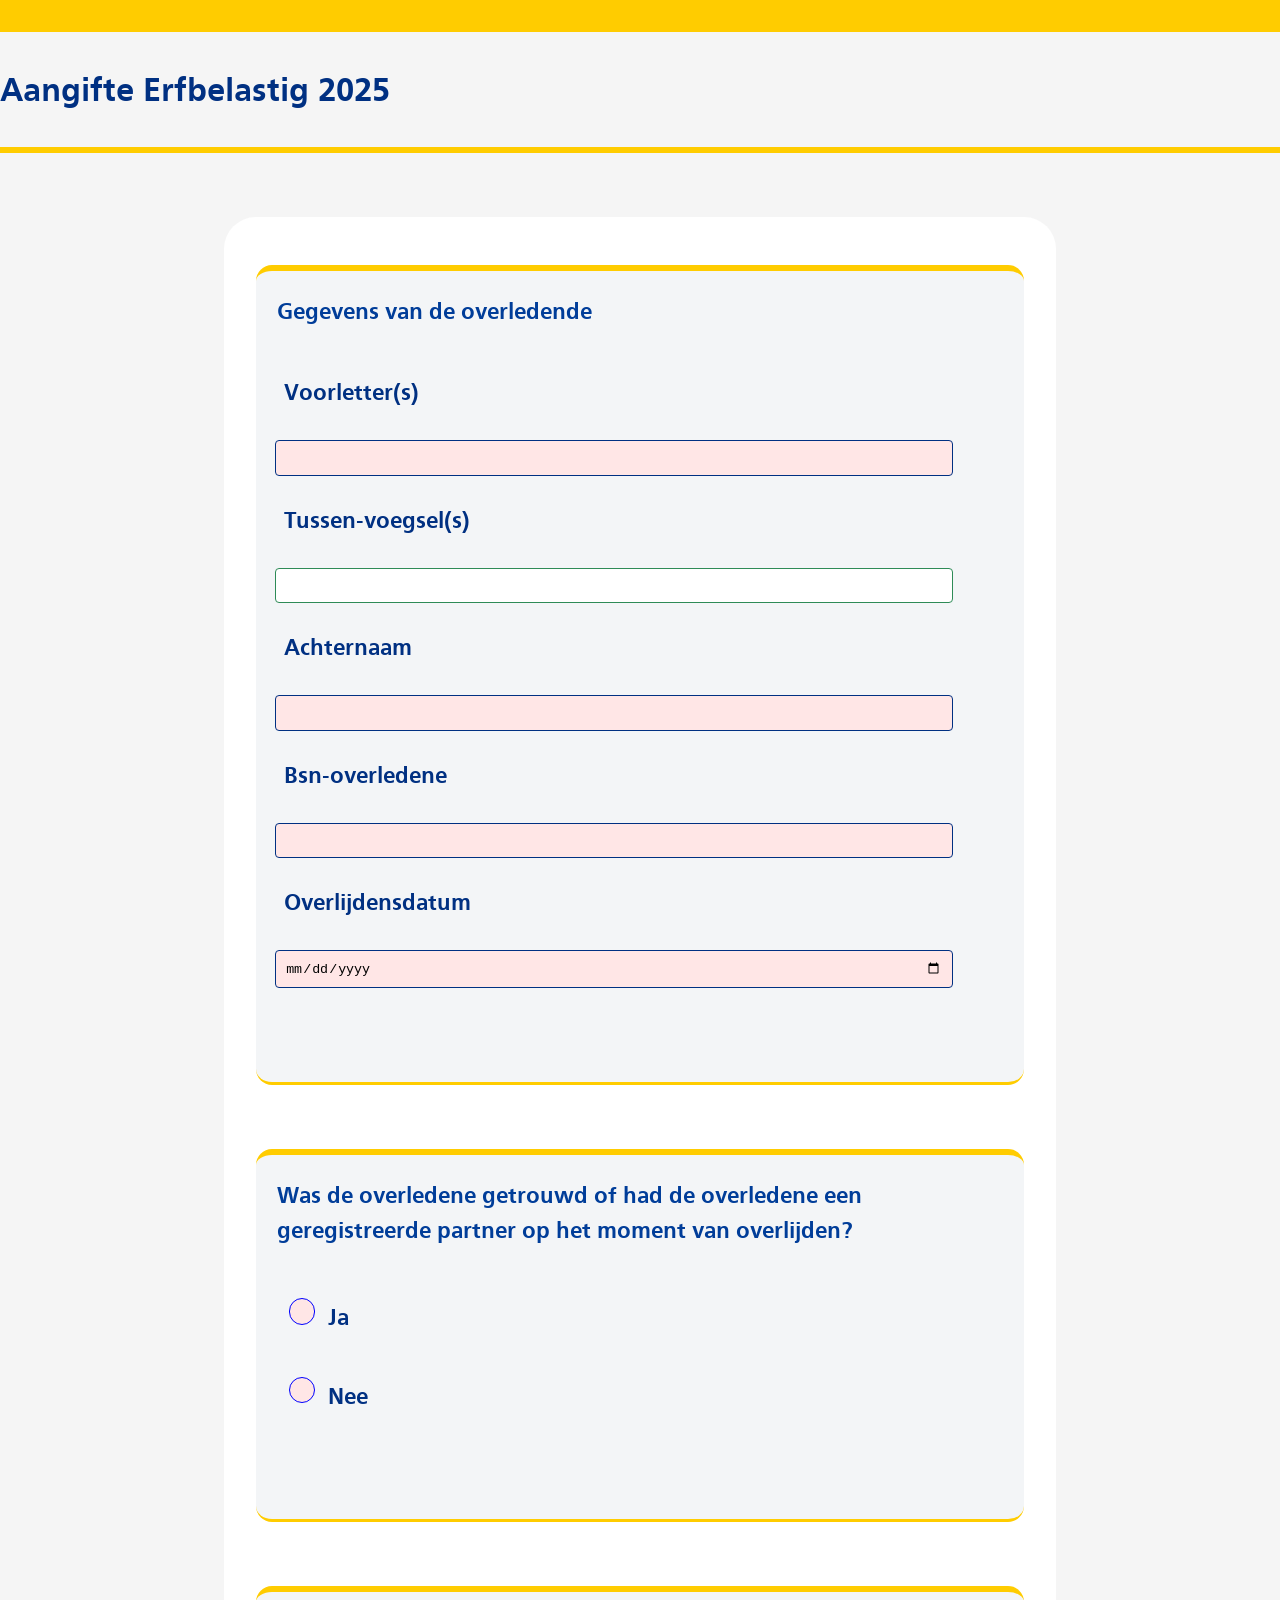
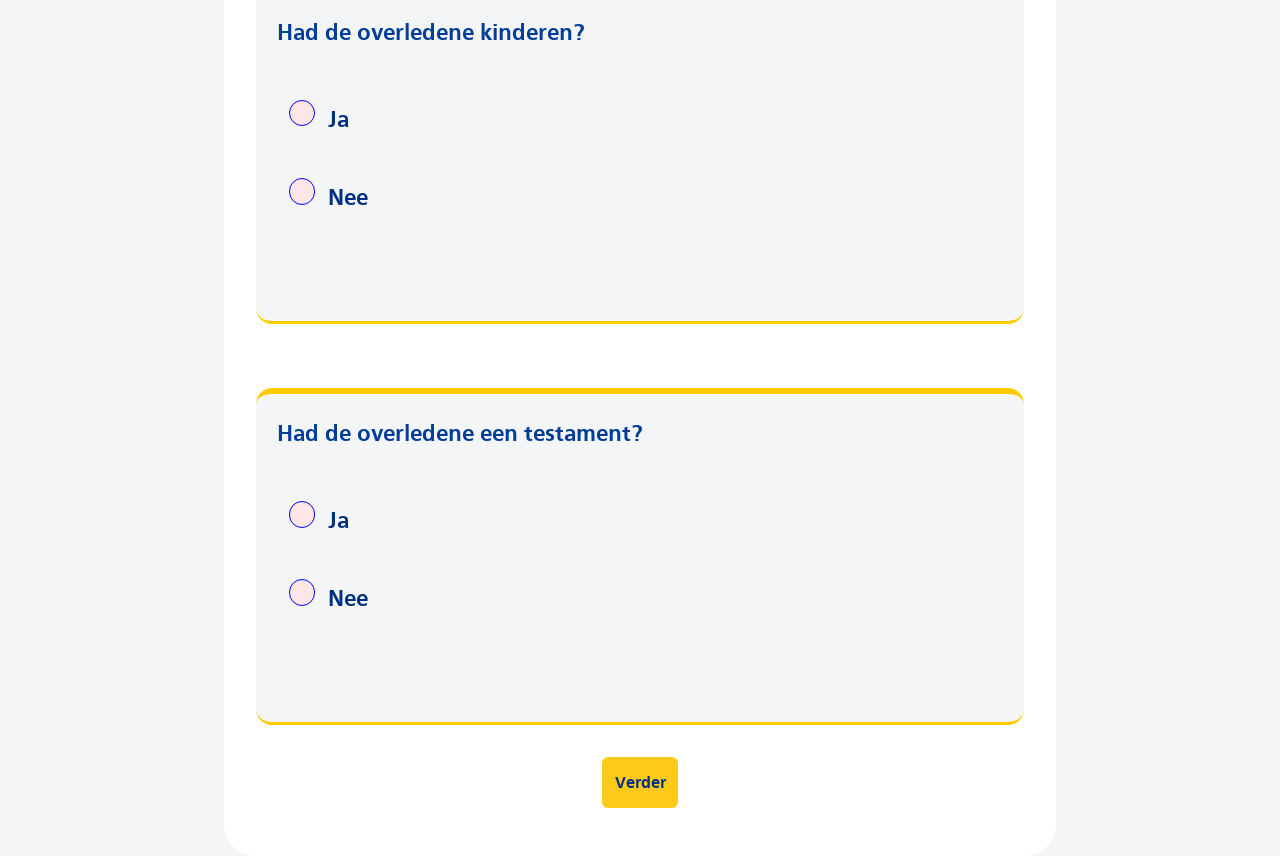
<file: index.html>
<!DOCTYPE html>
<html lang="nl">

<head>
  <meta charset="UTF-8">
  <meta name="author" content="Aya Alnabelsi">
  <meta name="viewport" content="width=device-width, initial-scale=1.0">
  <link href="style/style.css" rel="stylesheet">
  <title>Aangifte Erfbelastig 2025</title>
</head>

<body class="index">

  <header>
    <h1> Aangifte Erfbelastig 2025 </h1>
  </header>

  <main>
    <form>
      <div>
        <fieldset>
          <legend>Gegevens van de overledende </legend>
          <label for="Voorletter">Voorletter(s)</label>
          <input maxlength="9" required type="text" id="Voorletter">

          <label for="Tussen-voegsel">Tussen-voegsel(s)</label>
          <input maxlength="8"  type="text" id="Tussen-voegsel">

          <label for="Achternaam">Achternaam</label>
          <input maxlength="20" required type="text" id="Achternaam">
          <!--https://www.w3schools.com/html/tryit.asp?filename=tryhtml_form_submit-->

          <label for="Bsn-overledene">Bsn-overledene</label>
          <!--Om ervoor te zorgen dat er allen cijfers ingevoerd worden en prc 9-->
          <input type="text" id="bsn" name="bsn" pattern="[0-9]{9}" maxlength="9" inputmode="numeric" required>
          <!-- maxlength codepen uitleg Vasilies -->

          <label for="Overlijdensdatum">Overlijdensdatum</label>
          <input type="date" id="Overlijdensdatum" name="Overlijdensdatum" max="2025-12-31" required>
          <!--https://developer.mozilla.org/en-US/docs/Web/HTML/Reference/Elements/input/date-->

        </fieldset>
      </div>

      <div>
        <fieldset id="vraagGetrouwd">
          <legend>Was de overledene getrouwd of had de overledene een
            geregistreerde partner op het moment van overlijden?</legend>
          <label>
            <input required type="radio" name="getrouwd" value="ja" id="jaGetrouwd">
            Ja
          </label>
          <label>
            <input required type="radio" name="getrouwd" value="nee" id="neeGetrouwd">
            Nee
          </label>
        </fieldset>


        <fieldset id="VoorwaardeVragen">
          <legend>Hadden de overledene en diens echtgenoot of
            geregistreerde partner huwelijkse of partnerschapsvoorwaarden laten vastleggen in een notariële akte?
          </legend>
          <label>
            <input required type="radio" name="voorwaarden" value="ja" id="jaVoorwaarde">
            Ja
          </label>

          <label>
            <input required type="radio" name="voorwaarden" value="nee" id="neeVoorwaarde">
            <!-- Dylan-->
            Nee
          </label>
        </fieldset>

        <fieldset id="verrekenbeding">
          <legend>Hadden de overledene en diens partner een finaal
            verrekenbeding?</legend>
          <label>
            <input required type="radio" name="verrekenbeding" value="ja" id="jaVerrekenbeding">
            Ja
          </label>

          <label>
            <input required type="radio" name="verrekenbeding" value="nee" id="neeVerrekenbeding">
            Nee
          </label>
        </fieldset>


        <fieldset id="Datumhuwelijks">
          <legend>Datum huwelijkse of partnerschapsvoorwaarden</legend>

          <label for="dag">Dag</label>
          <input type="number" id="dag" name="dag" min="1" max="31" placeholder="DD" required>

          <label for="maand">Maand</label>
          <input type="number" id="maand" name="maand" min="1" max="12" placeholder="MM" required>

          <label for="jaar">Jaar</label>
          <input type="number" id="jaar" name="jaar" placeholder="Jaar" required>
        </fieldset>
      </div>

      <div>
        <fieldset id="vraagKinderen">
          <legend>Had de overledene kinderen?</legend>
          <label>

            <input required type="radio" name="kinderen?" value="ja" id="jaKinderen">
            Ja
          </label>
          <label>
            <input required type="radio" name="kinderen?" value="nee" id="neeKinderen">
            Nee
          </label>
        </fieldset>


        <fieldset id="kinderVragen">
          <legend>Is 1 van deze kinderen eerder overleden dan de
            overledene voor wie u nu aangifte doet?</legend>
          <label>
            <input required type="radio" name="overledenkindere" value="ja" id="jaEerderoverleden">
            Ja
          </label>
          <label>
            <input required type="radio" name="overledenkindere" value="nee" id="neeEerderoverleden">
            Nee
          </label>
        </fieldset>

        <fieldset id="zelfKinderen">
          <legend>Had dit overleden kind zelf kinderen?</legend>
          <label>
            <input required type="radio" name="heeftkinderen" value="ja" id="jaZelfkinderen">
            Ja
          </label>

          <label>
            <input required type="radio" name="heefkinderen" value="nee" id="neeZelfkinderen">
            Nee
          </label>
        </fieldset>
      </div>

      <div>
        <fieldset id="vraagTestament">
          <legend>Had de overledene een testament?</legend>
          <label>
            <input required type="radio" name="testament" value="ja" id="jaTestament">
            Ja
          </label>
          <label>
            <input required type="radio" name="testament" value="nee" id="neeTestament">
            Nee
          </label>

          <p id="Opmerking">
            Vul de gegevens in van de notaris die het testament heeft opgemaakt en de datum van het testament.
          </p>
        </fieldset>




        <fieldset id="notaris">
          <legend>Protocolnummer notaris</legend>
          <label for="Protocolnummer notaris"></label>
          <input maxlength="9" required type="text" id="Protocolnummer notaris">

          <label for="Voorletter">Voorletter(s)</label>
          <input maxlength="9" required type="text" id="Voorletter(s) notaris<">

          <label for="Tussen-voegsel">Tussen-voegsel(s)</label>
          <input maxlength="8" required type="text" id="Tussen-voegsel notaris">

          <label for="Achternaam">Achternaam</label>
          <input maxlength="10" required type="text" id="Achternaam notaris">
          <!--https://www.w3schools.com/html/tryit.asp?filename=tryhtml_form_submit-->

          <label for="Vestigingsplaats">Vestigingsplaats</label>
          <input type="text" id="Vestigingsplaats" name="Vestigingsplaats" required>


          <label for="Datum van het testament of
        van de laatste wijziging">Datum van het testament of
            van de laatste wijziging</label>
          <input type="date" id="Datum van het testament of
        van de laatste wijziging" name="Datum van het testament of
        van de laatste wijziging" max="2025-12-31" required>
        </fieldset>
      </div>
    </form>

    <footer>
      <div> 
      <a href="pattern2.html">Verder</a>
    </div>
    </footer>

    <script src="script.js"></script>
  </main>
</body>

</html>
</file>
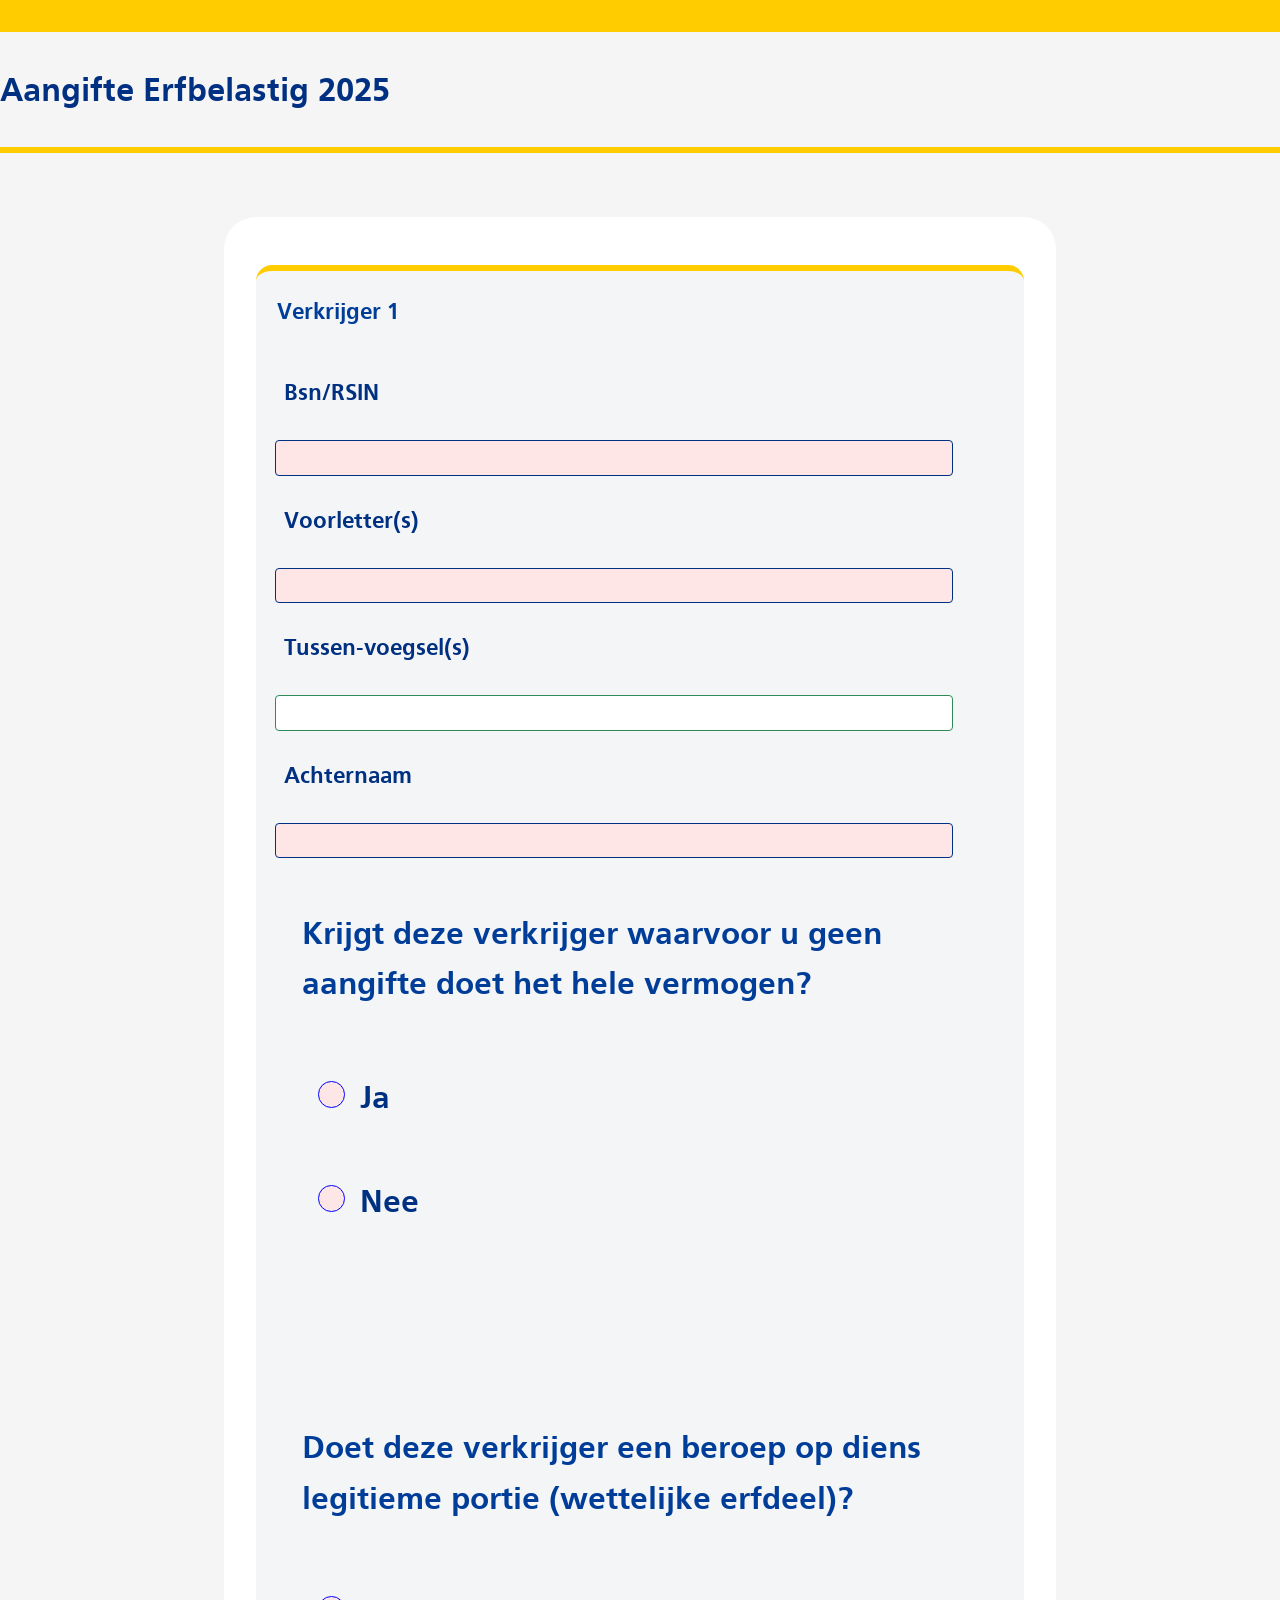
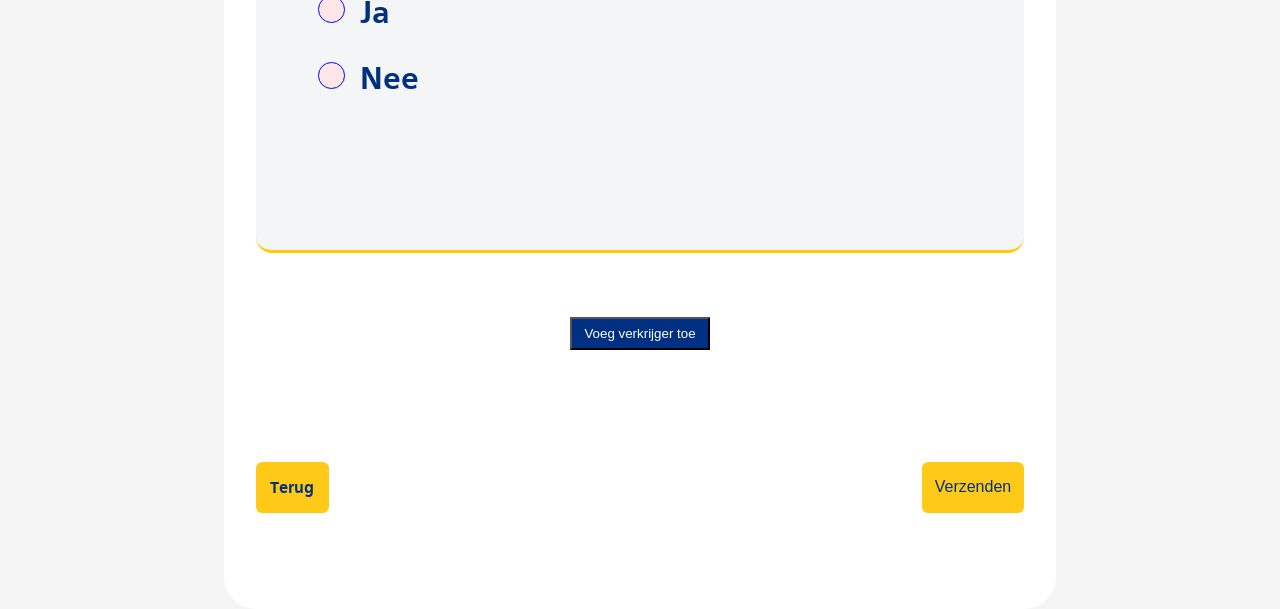
<file: pattern2.html>
<!DOCTYPE html>
<html lang="nl">

<head>
  <meta charset="UTF-8">
  <meta name="author" content="Aya Alnabelsi">
  <meta name="viewport" content="width=device-width, initial-scale=1.0">
  <link href="style/style.css" rel="stylesheet">
  <title>Gegevens Verkrijgers</title>
</head>

<body class="pattern2">

  <header>
    <h1> Aangifte Erfbelastig 2025 </h1>
  </header>

 <main>
  <form>

    <!-- Eerste verkrijger -->
    <div>
      <fieldset class="verkrijger">
        <legend>Verkrijger 1</legend>

        <label for="bsnRsin">Bsn/RSIN</label>
        <input type="text" id="bsnRsin" name="bsnRsin[]" pattern="[0-9]{9}" maxlength="9" inputmode="numeric" required>

        <label for="voorletters">Voorletter(s)</label>
        <input maxlength="9" required type="text" name="voorletters[]">

        <label for="tussen-voegsel">Tussen-voegsel(s)</label>
        <input maxlength="8" type="text" name="tussen-voegsel[]">

        <label for="achternaam">Achternaam</label>
        <input maxlength="10" required type="text" name="achternaam[]">

        <fieldset>
          <legend>Krijgt deze verkrijger waarvoor u geen aangifte doet het hele vermogen?</legend>
          <label><input required type="radio" name="hele-vermogen-0" value="yes"> Ja</label>
          <label><input required type="radio" name="hele-vermogen-0" value="no"> Nee</label>
        </fieldset>

        <fieldset>
          <legend>Doet deze verkrijger een beroep op diens legitieme portie (wettelijke erfdeel)?</legend>
          <label><input required type="radio" name="wettelijkeErfdeel-0" value="yes"> Ja</label>
          <label><input required type="radio" name="wettelijkeErfdeel-0" value="no"> Nee</label>
        </fieldset>

      </fieldset>
    </div>

    <!-- Template voor nieuwe verkrijger -->
    <template id="verkrijger-template">
      <fieldset class="verkrijger">
        <legend>Nieuwe Verkrijger</legend>

        <label>Bsn/RSIN</label>
        <input type="text" name="bsnRsin[]" pattern="[0-9]{9}" maxlength="9" inputmode="numeric" required>

        <label>Voorletter(s)</label>
        <input maxlength="9" required type="text" name="voorletters[]">

        <label>Tussen-voegsel(s)</label>
        <input maxlength="8" type="text" name="tussen-voegsel[]">

        <label>Achternaam</label>
        <input maxlength="10" required type="text" name="achternaam[]">

        <fieldset>
          <legend>Krijgt deze verkrijger waarvoor u geen aangifte doet het hele vermogen?</legend>
          <label><input required type="radio" name="hele-vermogen[]" value="yes"> Ja</label>
          <label><input required type="radio" name="hele-vermogen[]" value="no"> Nee</label>
        </fieldset>

        <fieldset>
          <legend>Doet deze verkrijger een beroep op diens legitieme portie (wettelijke erfdeel)?</legend>
          <label><input required type="radio" name="wettelijkeErfdeel[]" value="yes"> Ja</label>
          <label><input required type="radio" name="wettelijkeErfdeel[]" value="no"> Nee</label>
        </fieldset>

      </fieldset>
    </template>

    <div>
      <button type="button" id="voeg-verkrijger-toe">Voeg verkrijger toe</button>
    </div>

  </form>

  <footer>
    <div> 
      <a href="index.html">Terug</a>
      <button type="submit">Verzenden</button>
    </div>
  </footer>

  <script src="script.js"></script>
</main>
</body>

</html>
</file>
<file: style/style.css>
@font-face {
  font-family: "nssans-regular";
  src: url("../fonts/nssans-regular.woff2");
  font-weight: 300;
}

@font-face {
  font-family: "nssans-bold";
  src: url("../fonts/nssans-bold.woff2");
  font-weight: 800;
}

@font-face {
  font-family: "nssans-italic";
  src: url("../fonts/nssans-italic.woff2");
}

@font-face {
  font-family: "nssans-bolditalic";
  src: url("../fonts/nssans-bolditalic.woff2");
}

@font-face {
  font-family: "nssans-demi";
  src: url("../fonts/nssans-demi.woff2");
}

body {
  font-family: "nssans-bold";
  background-color: #f5f5f5;
  line-height: 1.6;
  /* margin-bottom: 3%; */
  padding: 0;
  margin: 0;
}

main {
  width: 550px;
  margin: 2em;
  padding: 1.5em;
  background-color: #ffffff;
  border-radius: 2em;
}

header {
  border-top: 2em solid #ffcc00;
}

h1 {
  justify-self: center;
  color: #003082;
  font-weight: bold;
  font-family: "nssans-bold", Arial, sans-serif;
  padding-bottom: 1em;
  font-size: 2em;
  border-bottom: 0.2em solid #ffcc00;
  margin-top: 1em;
  margin-bottom: 2em;
}

form {
  border: none;
  border-radius: 2em;
  background-color: #ffffff1f;
}

div {
  background-color: #f3f5f7;
  border-radius: 1em;
  margin-block: 1em;
  border-bottom: 0.2em solid #ffcc00;
  border-top: 0.4em solid #ffcc00;
}
/* div:has(fieldset:valid) {
    background-color: #bae4a3;
  }
   */
   /* fieldset:has(input:user-valid) {
    background-color: #e6f7dc;
    border-left: 5px solid seagreen;
  } */

fieldset {
 border: none;
  padding-bottom: 1.2em;
  font-size: 1.2em; 

  legend {
    font-family: "nssans-bold";
    color: #003d99;
    padding-top: 1em;
    padding-bottom: 1em;
    line-height: 1.6;
    margin-bottom: 0.3em;
  }

  input {
    border: 0.1em solid #003082;
    border-radius: 0.3em;
    padding: 0.7em;
  }

  label {
    /*/* elk label op een nieuwe regel */
    display: block;
    color: #003082;
    justify-content: center;
    margin: 0.4em;
    cursor: pointer;
    margin-bottom: 0.5em;
    gap: 0.25em;
  }
}

fieldset:first-of-type {
    display: flex;
    flex-direction: column;
    margin-bottom: 3em;
  
  }


/*VALIDATIE*/
fieldset:valid {
        background-color: #e6f7dc;
        border-left: 4px solid seagreen;
        border-radius: 1em;
  }
  
  fieldset:invalid p {
    display: none;
  }

input {
  &:focus {
    outline: none;
    box-shadow: 0 0 0 3px rgba(0, 0, 0, 0.25);
  }

  &:valid {
    border-color: seagreen;

    &:focus {
      box-shadow: 0 0 0 3px hsla(90, 70%, 50%, 1);
    }
  }

  &:invalid {
    background: #ffe6e6;
  }

  &:user-valid {
    border-color: seagreen;
  }

  &:user-invalid {
    border-color: red;
  }

  &[type="number"] {
    display: block;
    width: 100%;
    margin: 0.5em 0 0.7em;
  }

  &[type="radio"] {
    width: 1.5em;
    height: 1.5em;
    border-radius: 50%;
    border: 0.1em solid blue;
    appearance: none;
    cursor: pointer;

    &:checked {
      background-image: radial-gradient(#ffcc00 0.5em, transparent 0);
      border-color: #003082;
    }
  }
}

/*Pattern in en uitklappen*/
/*Alle vragen verbergen*/
#VoorwaardeVragen,
#verrekenbeding,
#Datumhuwelijks,
#kinderVragen,
#zelfKinderen,
#Opmerking,
#notaris {
  display: none;
}

/*Vraag 1B*/
body:has(#jaGetrouwd:checked) #VoorwaardeVragen,
body:has(#jaGetrouwd:checked) #verrekenbeding,
body:has(#jaGetrouwd:checked) #Datumhuwelijks {
  display: block;
  max-height: 500px;
  transition: max-height 0.9s ease, opacity 0.3s ease;
}

body:has(#neeGetrouwd:checked) #vraagKinderen,
body:has(#neeGetrouwd:checked) #kinderVragen,
body:has(#neeGetrouwd:checked) #zelfKinderen {
  display: block;
  max-height: 500px;
  opacity: 1;
}

/*Vraag  1B 2*/
body:has(#neeVoorwaarde:checked) #vraagKinderen,
body:has(#neeVoorwaarde:checked) #kinderVragen,
body:has(#neeVoorwaarde:checked) #zelfKinderen {
  display: block;
}

body:has(#neeVoorwaarde:checked) #verrekenbeding,
body:has(#neeVoorwaarde:checked) #Datumhuwelijks {
  display: none;
}

/*1C*/
body:has(#jaKinderen:checked) #kinderVragen {
  display: block;
}

body:has(#jaEerderoverleden:checked) #zelfKinderen {
  display: block;
}

body:has(#jaTestament:checked) #Opmerking {
  display: block;
}

body:has(#jaTestament:checked) #notaris {
  display: flex;
  flex-direction: column;
}

/*https://developer.mozilla.org/en-US/docs/Web/CSS/Reference/Selectors/:has*/

p {
  color: #0063d3;
  font-size: small;
}

/*BUTTONS*/
/*Voeg verkrijger button*/
.pattern2 div:nth-of-type(2) {
  align-self: center;
  border-top: none;
  border-bottom: none;
  background-color: inherit;

  button {
    background-color: #003082;
    color: white;
    padding: 0.5em;
    padding-inline: 0.9em;
    cursor: pointer;
  }

  button:hover {
    background-color: #0953a9;
    transform: translateY(-2px);
    box-shadow: 0 4px 8px rgba(0, 0, 0, 0.15);
  }
}

/*Terug en vrezend button*/
.pattern2 footer div {
  display: flex;
  justify-content: space-between;
  margin-top: 6em;
  margin-bottom: 4em;
  border-top: none;
  border-bottom: none;
  background-color: inherit;

  a,
  button {
    background-color: #ffc917;
    color: #003082;
    border: none;
    border-radius: 0.4em;
    padding: 0.8em;
    text-decoration: none;
    font-size: 1em;
    cursor: pointer;
    transition: all 0.3s ease;

    &:hover {
      background-color: #cea213;
      transform: translateY(-2px);
      box-shadow: 0 4px 8px rgba(0, 0, 0, 0.15);
    }

    &:focus {
      outline: 3px solid #003082;
      outline-offset: 2px;
    }
  }

  a:first-of-type {
    padding-left: 0.9em;
    padding-right: 0.9em;
  }
}

/*Verder knop*/
.index footer div {
  border-top: none;
  border-bottom: none;
  background-color: inherit;
  display: flex;
  justify-content: center;

  a {
    background-color: #ffc917;
    color: #003082;
    border: none;
    border-radius: 0.4em;
    padding: 0.8em;
    text-decoration: none;
    font-size: 1em;
    cursor: pointer;
    transition: all 0.3s ease;

    &:hover {
      background-color: #cea213;
      transform: translateY(-2px);
      box-shadow: 0 4px 8px rgba(0, 0, 0, 0.15);
    }
  }
}


@media (min-width: 48em) {
   
    main {
    
      width: 60%;          
      margin: 0 auto;  
      padding: 2em;
    }
  
    form {
      display: flex;
      flex-direction: column;
      gap: 2em;          
    }

    fieldset {
        flex-direction: column;
        align-items: flex-start; 
        gap: 0.8em;
        font-size: 1.4em;
    }

    input[type="text"],
    input[type="number"],
    input[type="date"] {
      width: 90%;  
    }
  
    fieldset input[type="radio"] {
      width: 2em;
      height: 2em;
      margin-right: 0.5em;
    }

    footer a{
        padding: 1em;

    }
  

}
</file>
